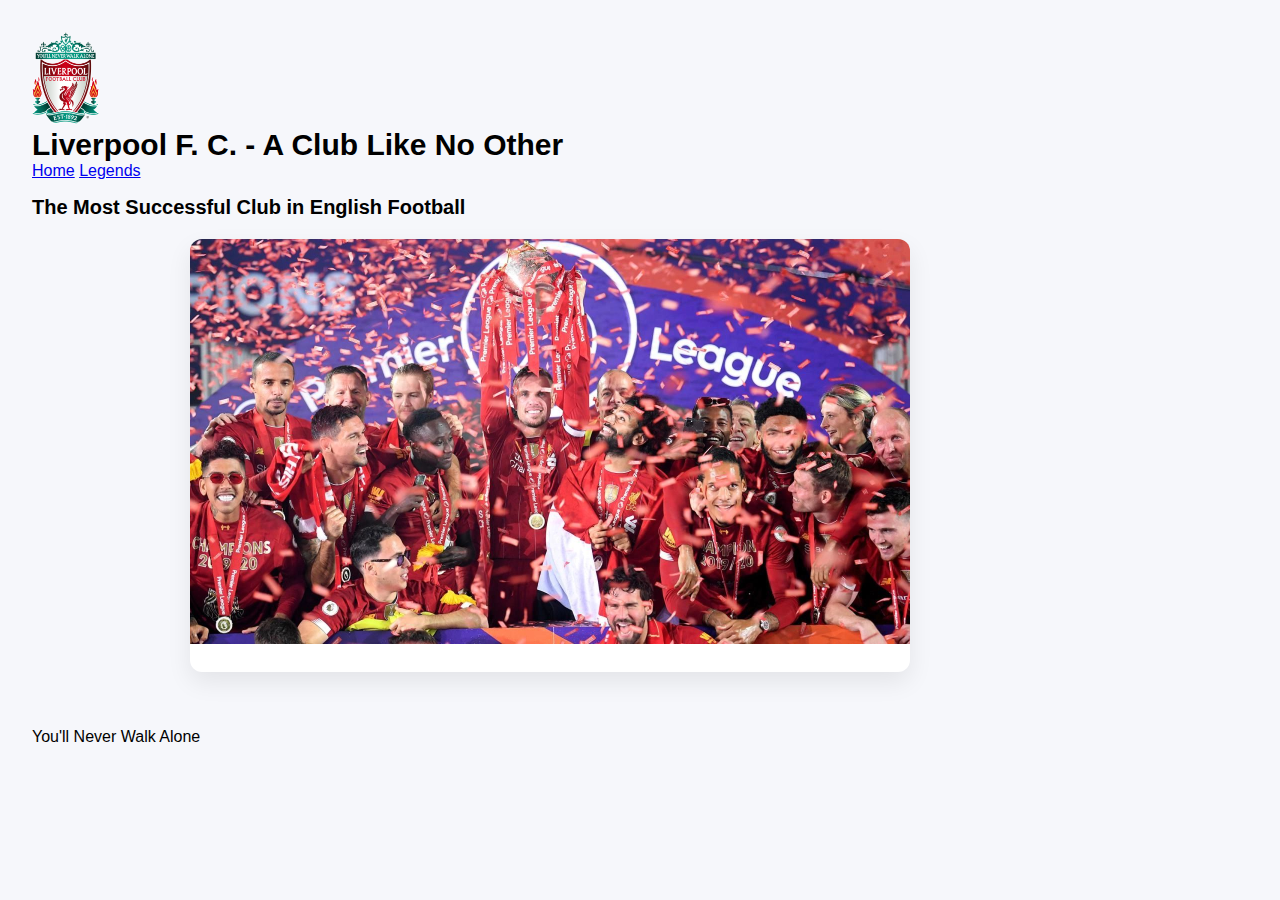
<file: index.html>
<!DOCTYPE html>
<html>
<head>
<meta http-equiv="refresh" content="0; URL=./LiverpoolMM/index.html" />
<title>Redirecting...</title>
</head>
<body>
<p>If you are not redirected automatically, follow the <a href="./LiverpoolMM/index.html">link to the site</a>.</p>
</body>
</html>
</file>
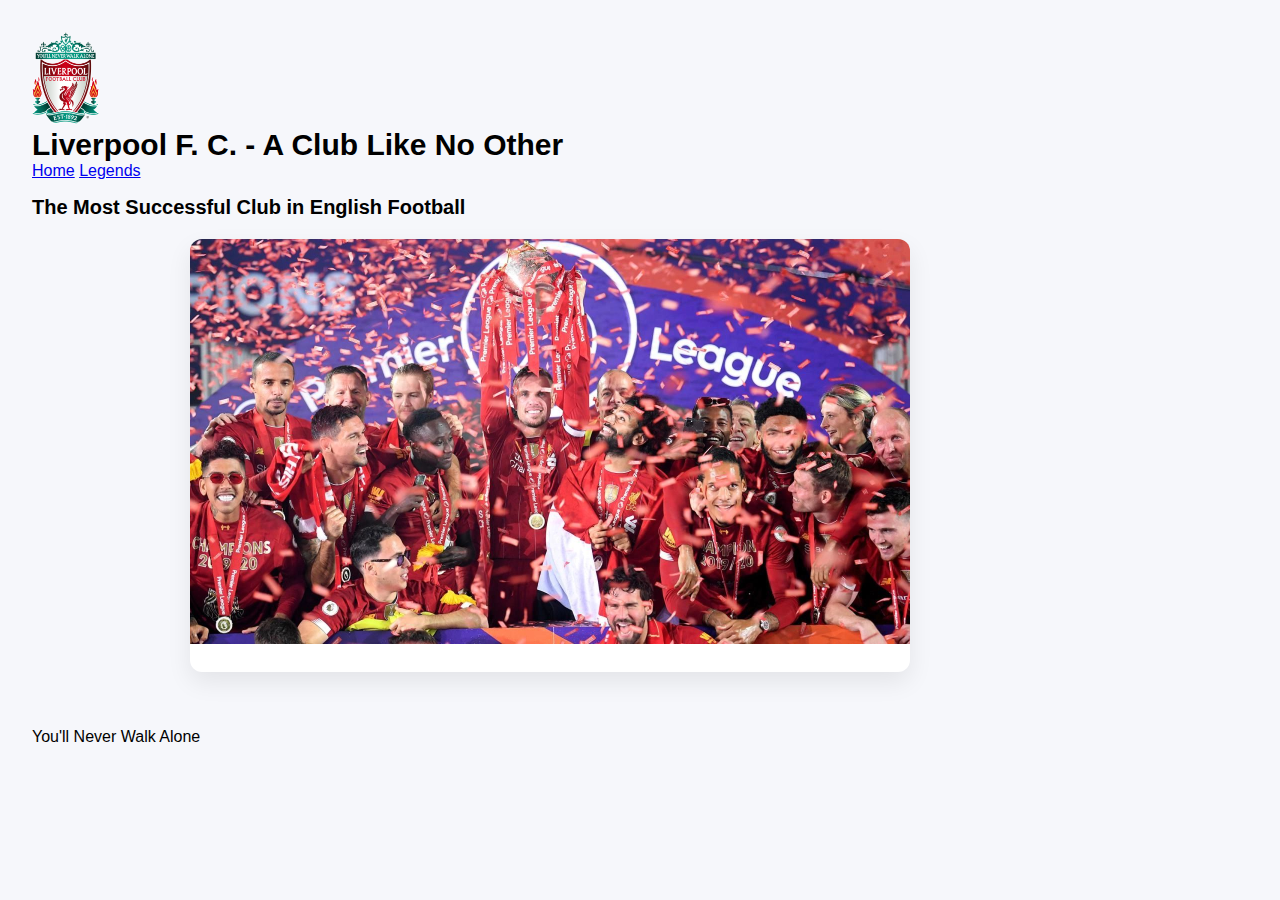
<file: LiverpoolMM/index.html>
<!DOCTYPE html>
<html lang="en">

<head>
    <title>Home</title>
    <link rel="stylesheet" href="css/style.css" />
</head>

<body>


    <header>
        <img src="images/logo01.png" alt="logo" style="width:67px;height:92px;" />
        <h1>Liverpool F. C. - A Club Like No Other</h1>
        <nav>
            <a href="index.html">Home</a>
            <a href="legends.html">Legends</a>
        </nav>
        <h2>The Most Successful Club in English Football</h2>
    </header>

    <main role="main">
        <section class="gallery" >
            <!-- Legend 1 -->
            <article class="legend">
                <div class="image-wrap">
                    <img src="images/2025_title.png" alt="2025 Champions" />
                </div>
                <div class="details">
                    <h3>2025 Premier League Champions</h3>
                    <ul>

                        <li>20 Premier League Titles - record shared with rivals Manchester United</li>
                        <li>6 European Champions League Titles (behind Real Madrid and AC Milan)</li>
                        <li>The most successful English club - 59 domestic trophies</li>
                        <li>Internationally the most successful British club - 14 trophies</li>
                </div>
            </article>
        </section>


    </main>

<br/>
<br/>
<footer>You'll Never Walk Alone</footer>

 
</body>

</html>
</file>
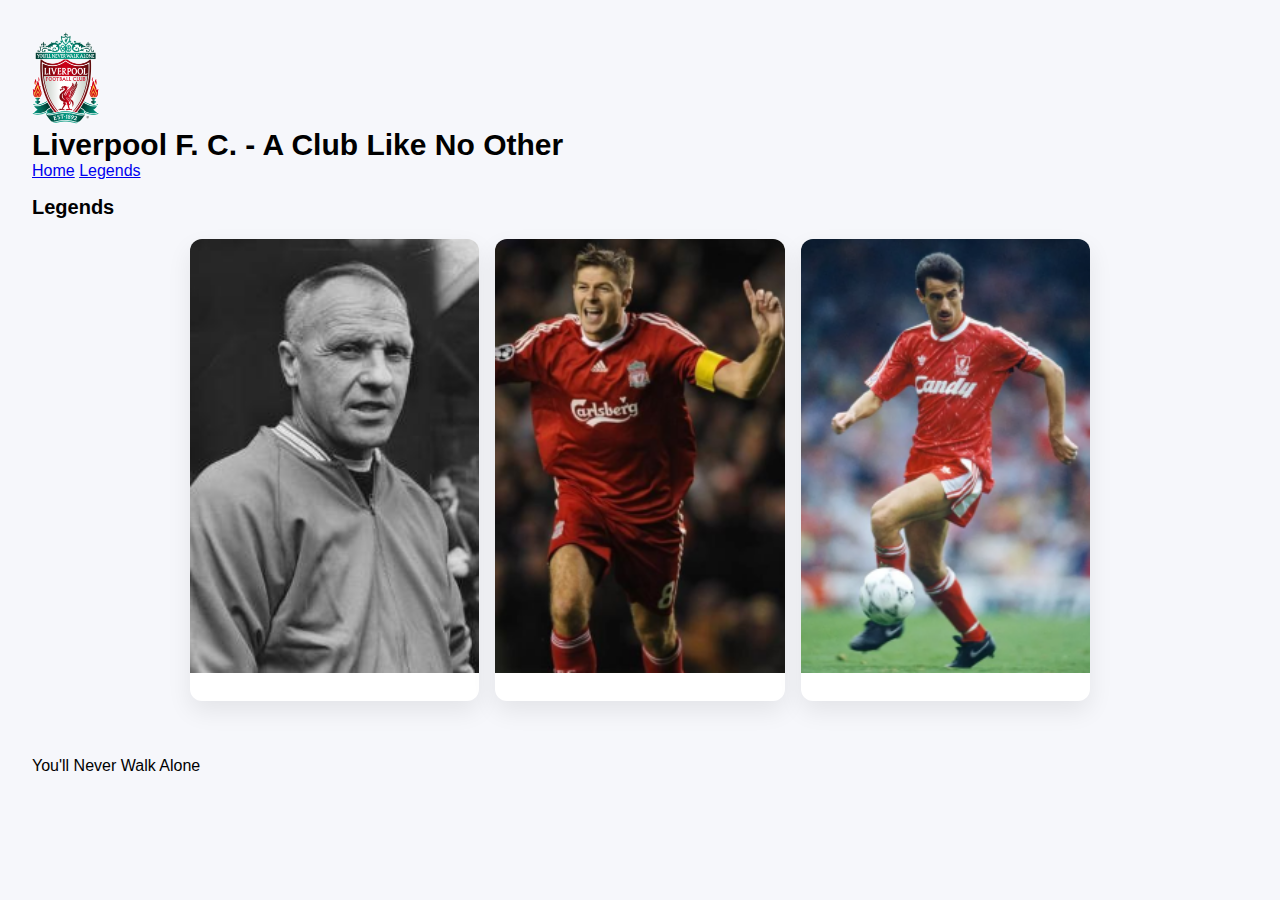
<file: LiverpoolMM/legends.html>
<!DOCTYPE html>
<html lang="en">

<head>
    <title>Home</title>
    <link rel="stylesheet" href="css/style.css" />
    <style>
        /* Overwrite legend object */
        .legend {
            width: 320px;
            background: #fff;
            border-radius: 12px;
            box-shadow: 0 10px 24px rgba(0, 0, 0, 0.08);
            overflow: hidden;
            transition: box-shadow 250ms ease;
        }

        .legend:hover .details {
            opacity: 1;
            max-height: 600px;
        }
    </style>
</head>

<body>
    <header>
        <img src="images/logo01.png" alt="logo" style="width:67px;height:92px;" />
        <h1>Liverpool F. C. - A Club Like No Other</h1>
        <nav>
            <a href="index.html">Home</a>
            <a href="legends.html">Legends</a>
        </nav>
        <h2>Legends</h2>
    </header>



    <main role="main">
        <section class="gallery" >
            <!-- legend 1 -->
            <article class="legend">
                <div class="image-wrap">
                    <img src="images/bill_shankly.png" alt="Bill Shankly" />
                </div>
                <div class="details">
                    <h3><a href="https://en.wikipedia.org/wiki/Bill_Shankly" target="_blank">Bill Shankly</a></h3>
                    <ul>
                        <li><strong>Creator of the Modern Team</strong></li>
                        <li>Manager</li>
                        <li>Years: 1959-1974</li>
                    </ul>
                    <br />
                </div>
            </article>

            <!-- legend 2 -->
            <article class="legend">
                <div class="image-wrap">
                    <img src="images/steve_gerard.png" alt="Steven Gerrard" />
                </div>
                <div class="details">
                    <h3><a href="https://en.wikipedia.org/wiki/Steven_Gerrard" target="_blank">Steven Gerrard</a></h3>
                    <ul>
                        <li> <strong>Longest-serving Captain</strong> </li>
                        <li> Years: 1998-2015 </li>
                        <li> Appearances: 710</li>
                        <li> Goals: 186</li>
                    </ul>
                </div>
            </article>


            <!-- legend 3 -->
            <article class="legend">
                <div class="image-wrap">
                    <img src="images/ian_rush.png" alt="Ian Rush" />
                </div>
                <div class="details">
                    <h3> <a href="https://en.wikipedia.org/wiki/Ian_Rush" target="_blank">Ian Rush </a></h3>
                    <ul>
                        <li> <strong>Greatest Goal Scorer</strong></strong></li>
                        <li> Years: 1980-1996</li>
                        <li> Appearances: 660</li>
                        <li> Goals: 346</li>
                    </ul>
                </div>
            </article>
        </section>
    </main>
    <br />
    <br />
    <footer>You'll Never Walk Alone</footer>


</body>

</html>
</file>
<file: LiverpoolMM/css/style.css>
header h1 {
        font-size: 30px;
        margin: 0
    }


    h2 {
        font-size: 20px;
    margin: 16px 0 8px
    }

/*
nav {
    background: #920202;
    padding: 8px 12px;
    gap: 16px; 
    width: 160px
}

nav a {
    color: #fff;
    gap: 16px; 
    margin-right: 12px
}
*/
    main {
        max-width: 900px;
        margin: 20px auto;
        padding: 0 16px
    }

    body {
        font-family: Arial, Helvetica, sans-serif;
        margin: 0;
        padding: 2rem;
        background: #f6f7fb;
    }

    .gallery {
        display: flex;
        flex-wrap: nowrap;
        gap: 16px;
        justify-content: left; 
        align-content: left;
    }
 

    /* legend object */
    .legend {
        width: 720px;
        background: #fff;
        border-radius: 12px;
        box-shadow: 0 10px 24px rgba(0, 0, 0, 0.08);
        overflow: hidden;
        transition: box-shadow 250ms ease;
    }

    .legend:hover {
        box-shadow: 0 16px 36px rgba(0, 0, 0, 0.12);
    }

    /* Hover grows the image by 20% */
    .legend:hover .image-wrap img {
        height: 120%;
        width: 120%;
        transform: scale(1.2);
    }

    /* Reveal on hover */
    .legend:hover .details {
        opacity: 1;
        max-height: 1200px;
    }

    /* Image wrapper */
    .image-wrap {
        position: relative;
        overflow: hidden;
        background: #eaeaea;
    }

    .image-wrap img {
        display: block;
        width: 100%;
        height: auto;
        transform: scale(1);
        /* initial size */
        transition: transform 250ms ease-in-out;
    }


    /* Hidden details */
    .details {
        padding: 0.75rem 1rem 1rem;
        opacity: 0;
        max-height: 0;
        overflow: hidden;
        transition:
            opacity 250ms ease,
            max-height 300ms ease;
    }



    /* List styling */
    .details h3 {
        margin: 0 0 0.25rem;
        font-size: 1rem;
        color: #222;
    }

    .details ul {
        margin: 0.25rem 0 0;
        padding-left: 1.25rem;
    }

    .details li {
        line-height: 1.25;
    }
</file>
